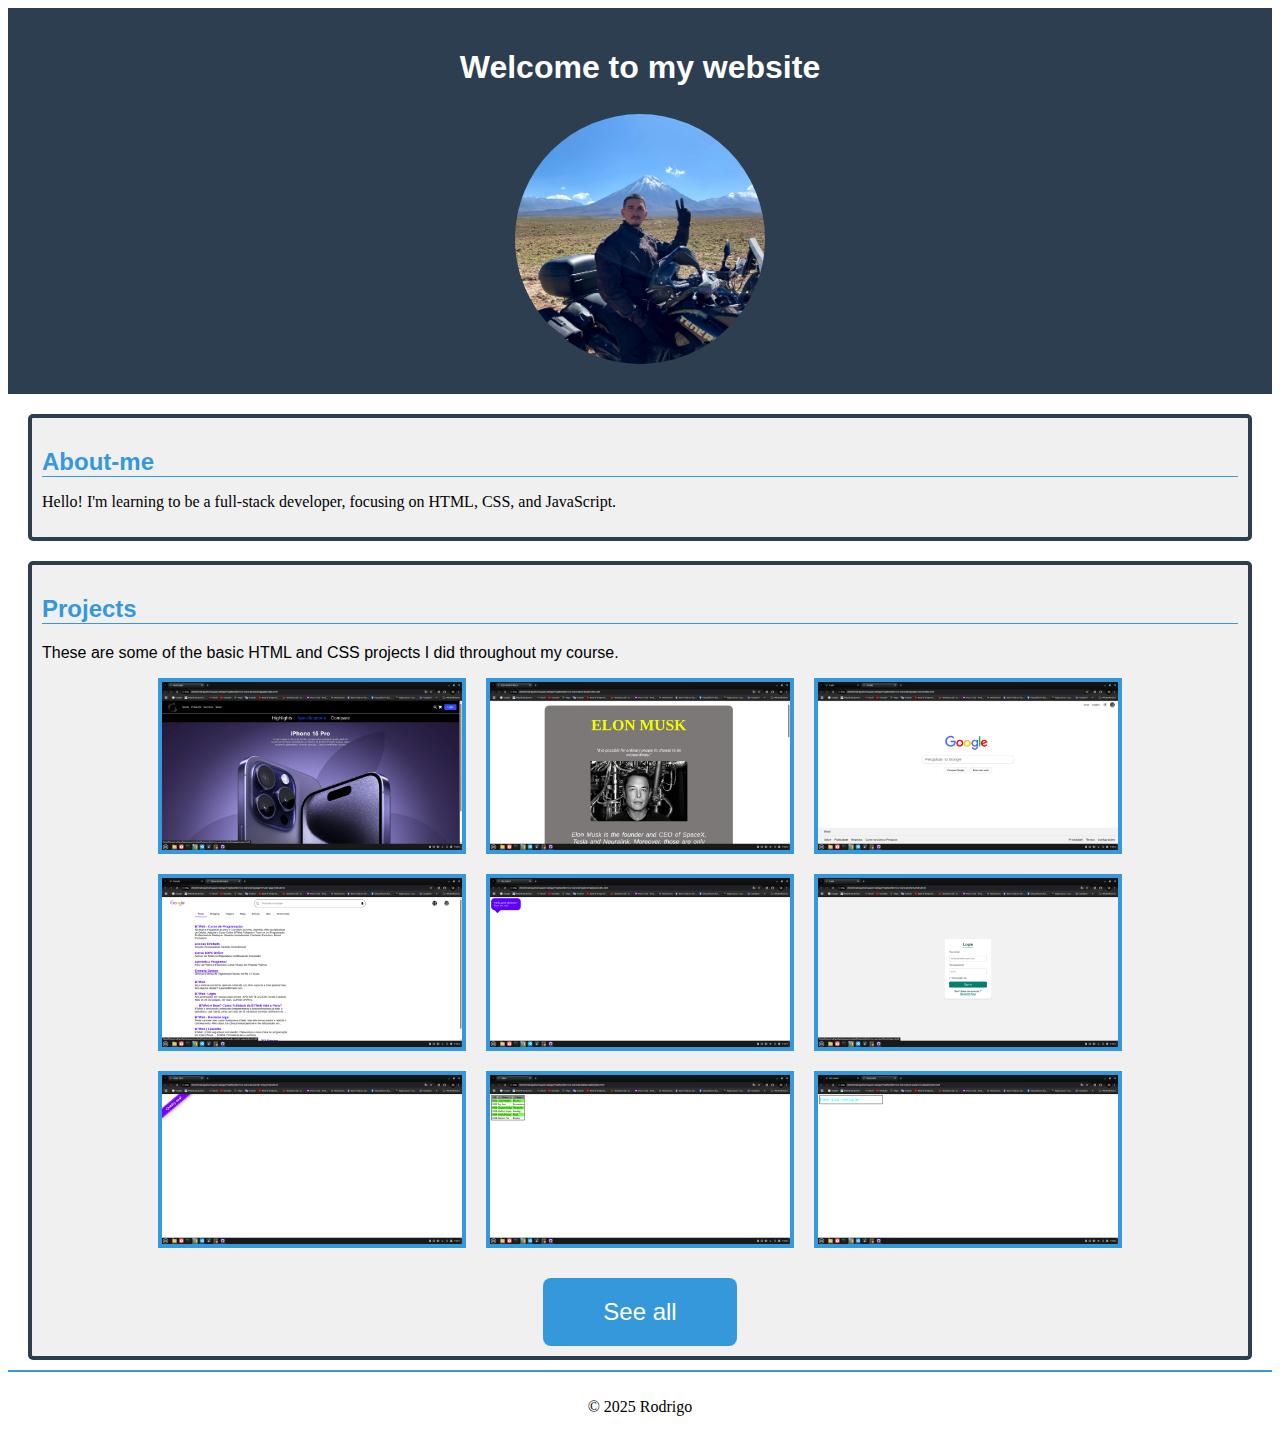
<file: css_basics/index.html>
<!DOCTYPE html>
<html lang="en">

<head>
    <meta charset="UTF-8">
    <meta name="viewport" content="width=device-width, initial-scale=1.0">
    <title>My Landing Page</title>
    <link rel="stylesheet" href="style.css">
</head>

<body>
    <header>
        <h1>Welcome to my website</h1>
        <img src="images/WhatsApp Image 2025-08-16 at 5.02.22 PM (3).jpeg" alt="">
    </header>
    <main>
        <section class="intro">
            <h2 id="subtitle1">About-me</h2>
            <p>Hello! I'm learning to be a full-stack developer, focusing on HTML, CSS, and JavaScript.</p>
        </section>

        <section class="projects">
            <h2 id="subtitle2">Projects</h2>
            <p>These are some of the basic HTML and CSS projects I did throughout my course.</p>
            <figure>
                <img src="images/landingpage.png" alt="">
                <img src="images/tribute.png" alt="">
                <img src="images/google-clone.png" alt="">
                <img src="images/google-results-page.png" alt="">
                <img src="images/speech-ballon.png" alt="">
                <img src="images/form.png" alt="">
                <img src="images/corner-stripe.png" alt="">
                <img src="images/zebra-table.png" alt="">
                <img src="images/transform-example.png" alt="">
            </figure>
            <button>See all</button>
        </section>
    </main>
    <footer>
        <p>&copy; 2025 Rodrigo</p>
    </footer>
</body>

</html>
</file>
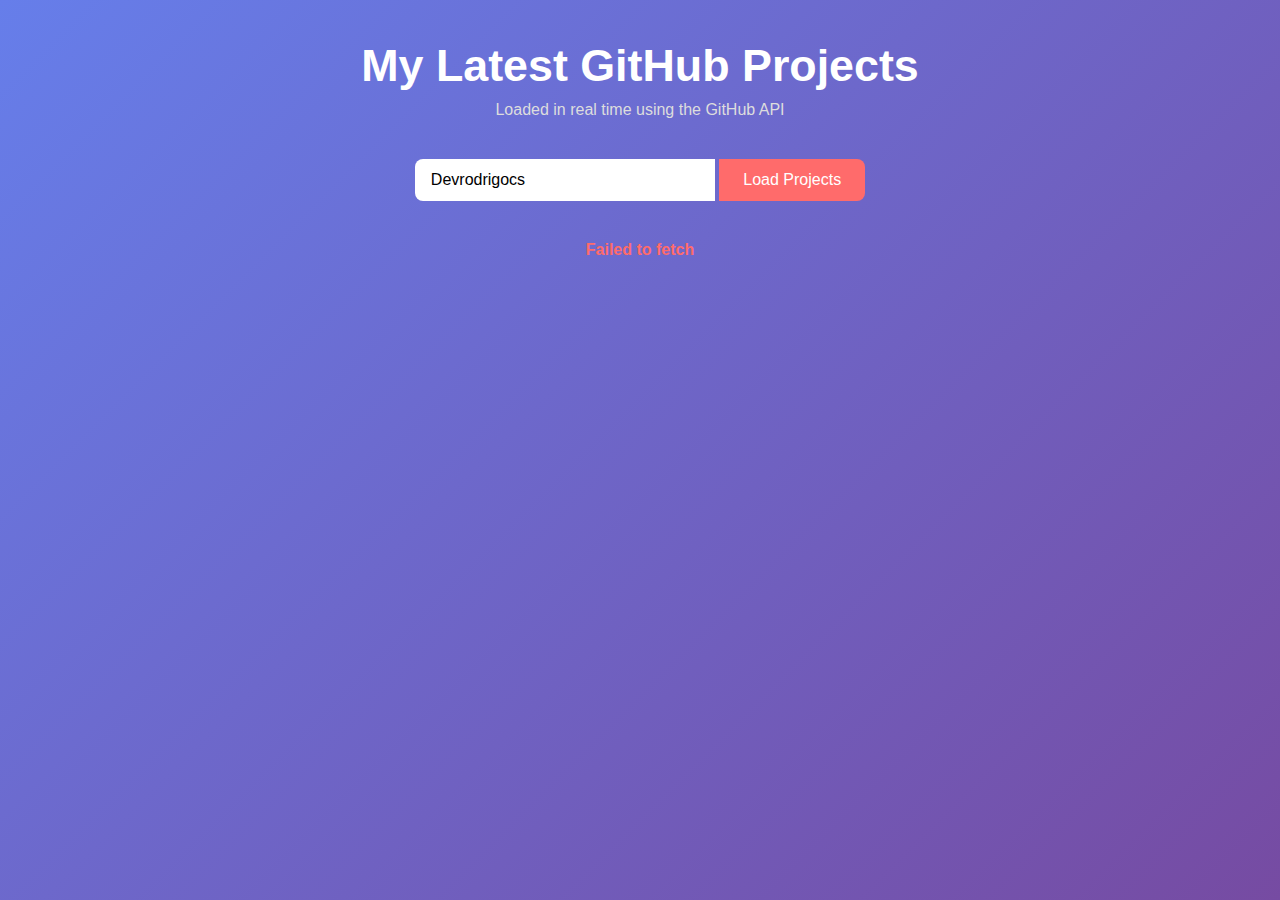
<file: portfolio-projects/github-projects-fetch/index.html>
<!DOCTYPE html>
<html lang="en">
<head>
    <meta charset="UTF-8">
    <meta name="viewport" content="width=device-width, initial-scale=1.0">
    <title>My GitHub Projects - Live API</title>
    <link rel="stylesheet" href="style.css">
</head>
<body>
    <div class="container">
        <h1>My Latest GitHub Projects</h1>
        <p class="subtitle">Loaded in real time using the GitHub API</p>

        <div class="controls">
            <input type="text" id="username" placeholder="GitHub" value="Devrodrigocs">
            <button id="load">Load Projects</button>
        </div>

        <div id="loading">Loading Projects...</div>
        <div id="error" class="error"></div>

        <div class="grid" id="projects"></div>
    </div>

    <script type="module" src="script.js"></script>
</body>
</html>
</file>
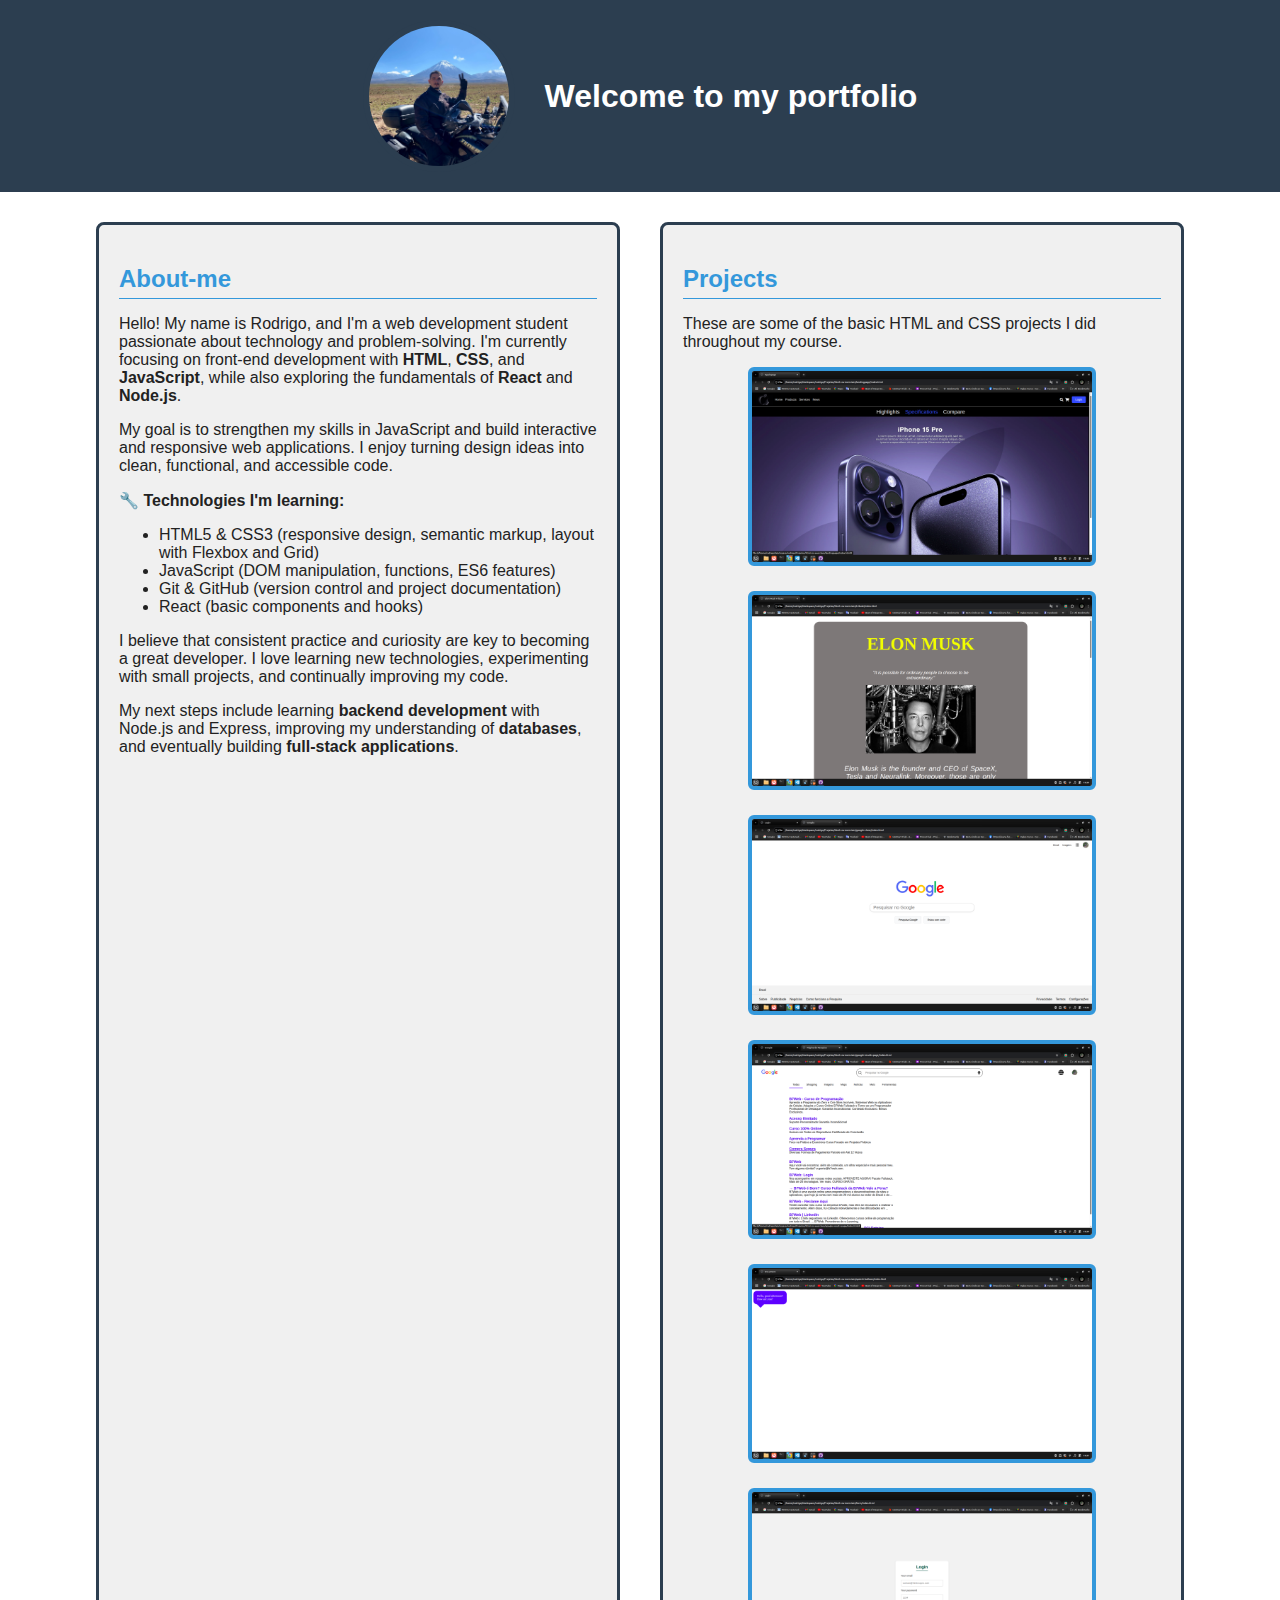
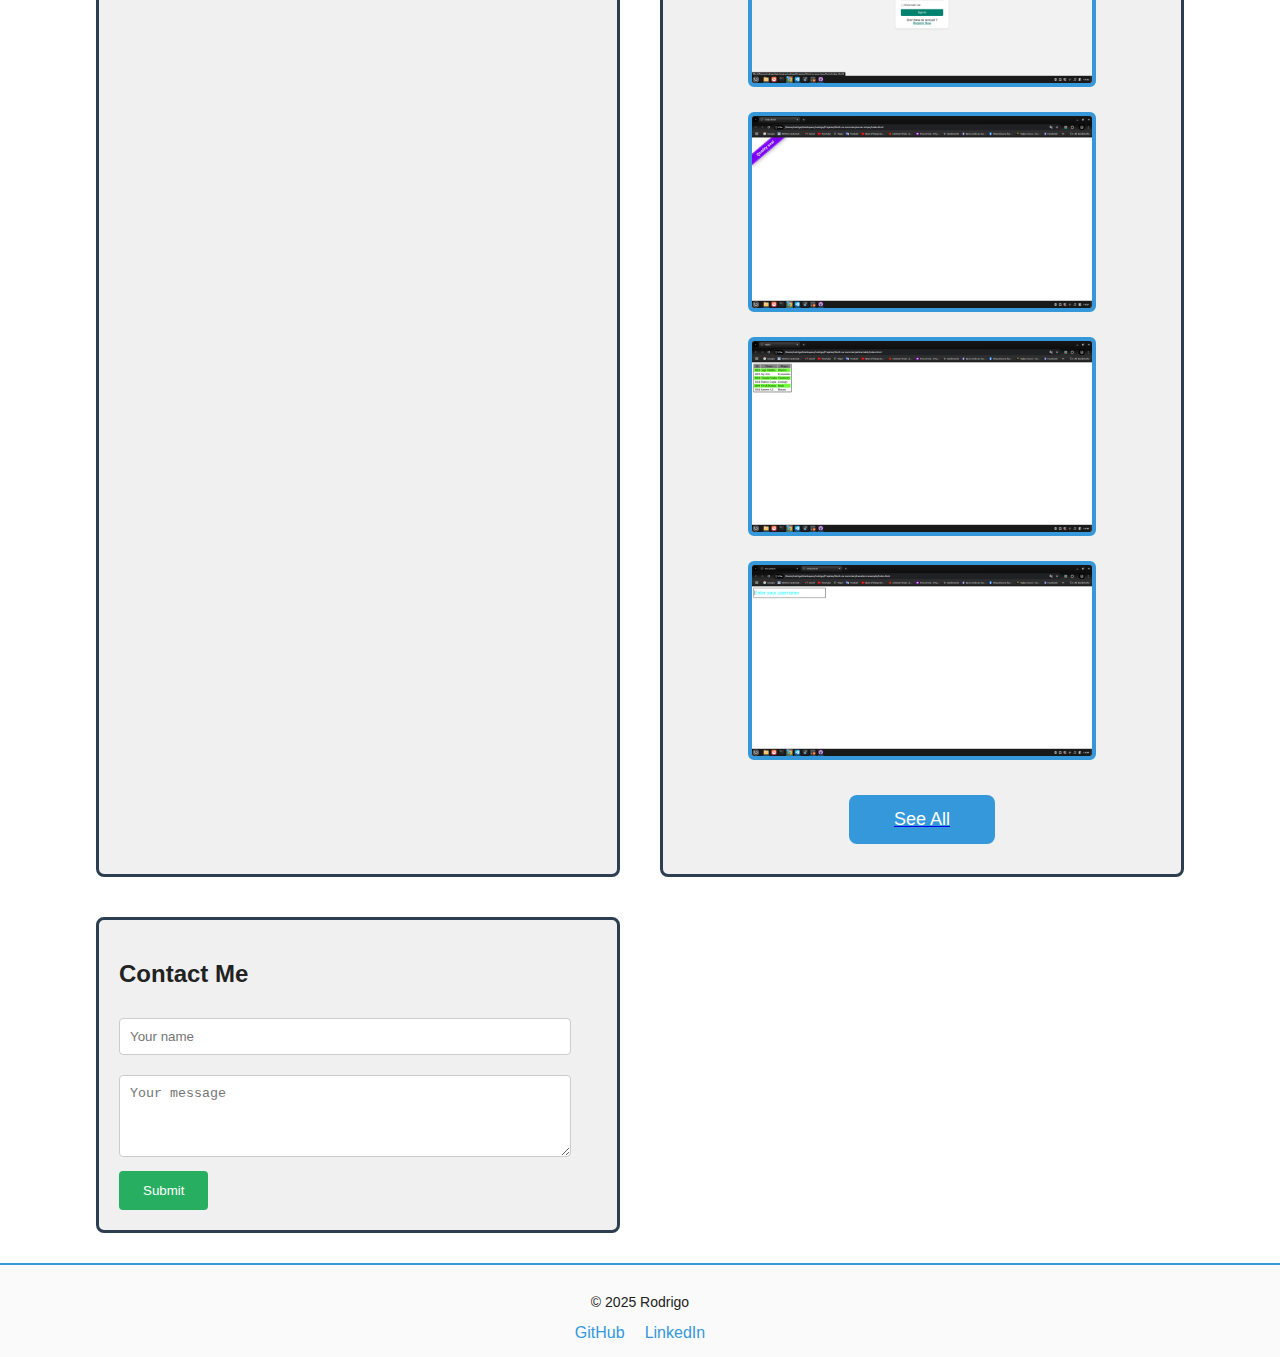
<file: portfolio-projects/landing-page/index.html>
<!DOCTYPE html>
<html lang="en">

<head>
    <meta charset="UTF-8">
    <meta name="viewport" content="width=device-width, initial-scale=1.0">
    <title>Rodrigo | Web Developer</title>
    <link rel="icon" href="images/favicon.ico" type="image/x-icon">
    <link rel="stylesheet" href="style.css">
</head>

<body>
    <header>
        <div class="header-content">
            <img src="images/WhatsApp Image 2025-08-16 at 5.02.22 PM (3).jpeg" alt="Profile picture" role="img">
            <h1>Welcome to my portfolio</h1>
        </div>
    </header>
    <main>
        <section class="intro section-box">
            <h2 id="subtitle1">About-me</h2>
            <p>Hello! My name is Rodrigo, and I'm a web development student passionate about technology and
                problem-solving. I'm currently focusing on front-end development with <strong>HTML</strong>,
                <strong>CSS</strong>, and <strong>JavaScript</strong>, while also exploring the fundamentals of
                <strong>React</strong> and <strong>Node.js</strong>.
            </p>

            <p>My goal is to strengthen my skills in JavaScript and build interactive and responsive web applications. I
                enjoy turning design ideas into clean, functional, and accessible code.</p>

            <p aria-hidden="true">🔧 <strong>Technologies I'm learning:</strong></p>
            <ul>
                <li>HTML5 & CSS3 (responsive design, semantic markup, layout with Flexbox and Grid)</li>
                <li>JavaScript (DOM manipulation, functions, ES6 features)</li>
                <li>Git & GitHub (version control and project documentation)</li>
                <li>React (basic components and hooks)</li>
            </ul>

            <p>I believe that consistent practice and curiosity are key to becoming a great developer.
                I love learning new technologies, experimenting with small projects, and continually improving my code.
            </p>

            <p>My next steps include learning <strong>backend development</strong> with Node.js and Express, improving
                my understanding of <strong>databases</strong>, and eventually building <strong>full-stack
                    applications</strong>.
            </p>
        </section>

        <section class="projects section-box">
            <h2 id="subtitle2">Projects</h2>
            <p>These are some of the basic HTML and CSS projects I did throughout my course.</p>
            <figure>
                <img src="images/landingpage.png" alt="Screenshot of a landing page" role="img" class="project-img">
                <img src="images/tribute.png" alt="Screenshot of a tribute page" role="img" class="project-img">
                <img src="images/google-clone.png" alt="Screenshot of a Google replica page" role="img"
                    class="project-img">
                <img src="images/google-results-page.png" alt="Screenshot of a Google replica results page" role="img"
                    class="project-img">
                <img src="images/speech-ballon.png" alt="Screenshot of a chat bubble" role="img" class="project-img">
                <img src="images/form.png" alt="Screenshot of a login screen" role="img" class="project-img">
                <img src="images/corner-stripe.png" alt="Screenshot of a sidebar" role="img" class="project-img">
                <img src="images/zebra-table.png" alt="Screenshot of a zebra table" role="img" class="project-img">
                <img src="images/transform-example.png" alt="Screenshot of a transformation" role="img"
                    class="project-img">
            </figure>
            <a href="https://github.com/Devrodrigocs" target="_blank" id="see-all" aria-label="View all projects on GitHub"><button>See All</button></a>
        </section>

        <section class="contact section-box">
            <h2>Contact Me</h2>
            <form id="contact-form">
                <input type="text" name="name" placeholder="Your name" required>
                <textarea name="message" placeholder="Your message" required rows="4"></textarea>
                <button type="submit">Submit</button>
            </form>
        </section>
    </main>
    <footer>
        <p>&copy; 2025 Rodrigo</p>
        <div class="social-links">
            <a href="https://github.com/Devrodrigocs" target="_blank">GitHub</a>
            <a href="https://www.linkedin.com/in/devrodrigocs/" target="_blank">LinkedIn</a>
        </div>
    </footer>
    <script src="script.js"></script>

</body>

</html>
</file>
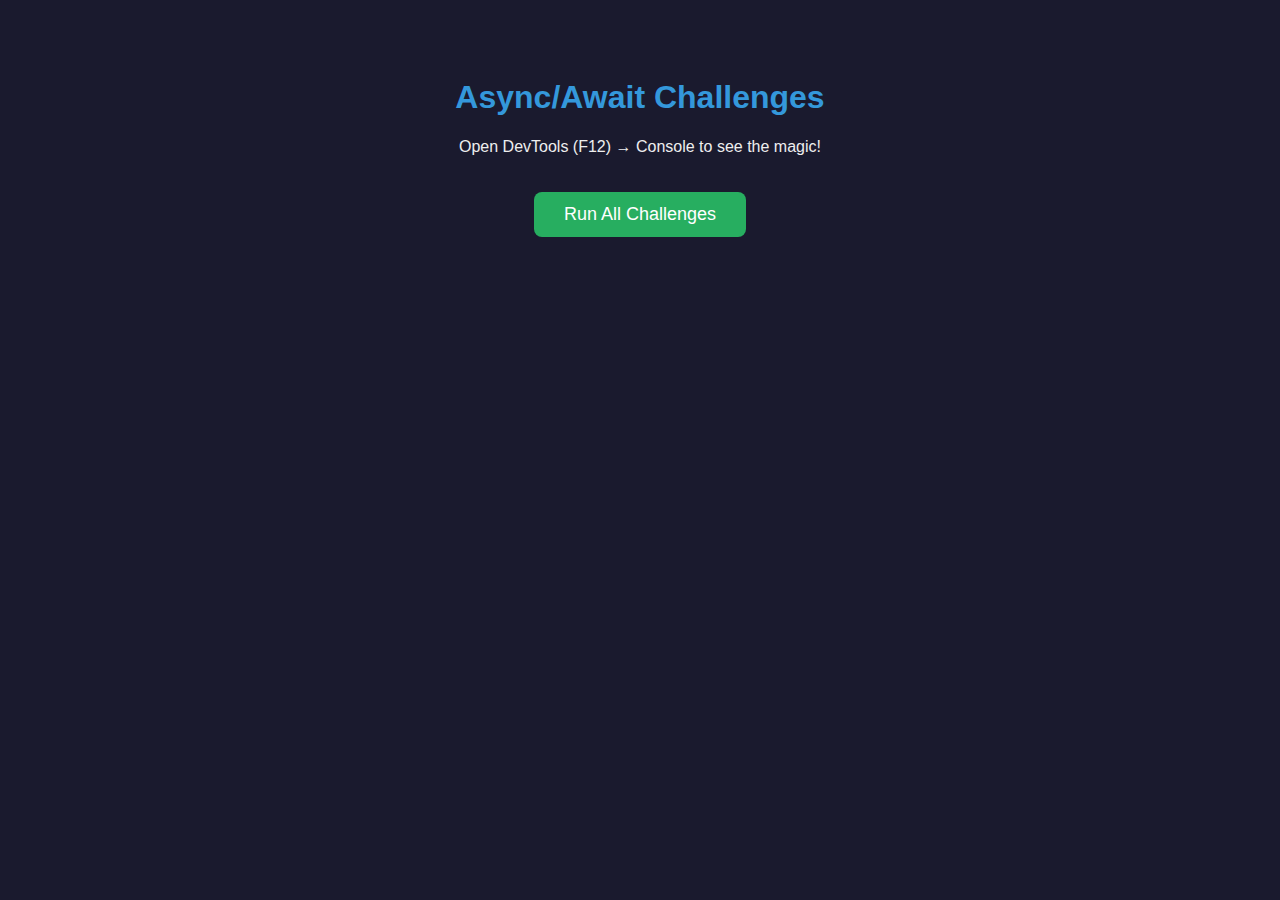
<file: phase1-foundations/week2/async-challenges/index.html>
<!DOCTYPE html>
<html lang="en">
<head>
    <meta charset="UTF-8">
    <meta name="viewport" content="width=device-width, initial-scale=1.0">
    <title>Async Challenges - Rodrigo</title>
    <link rel="stylesheet" href="style.css">
</head>
<body>
    <div class="containe">
        <h1>Async/Await Challenges</h1>
        <p>Open DevTools (F12) → Console to see the magic!</p>
        <button id="run-btn">Run All Challenges</button>
    </div>

    <script type="module" src="script.js"></script>    
</body>
</html>
</file>
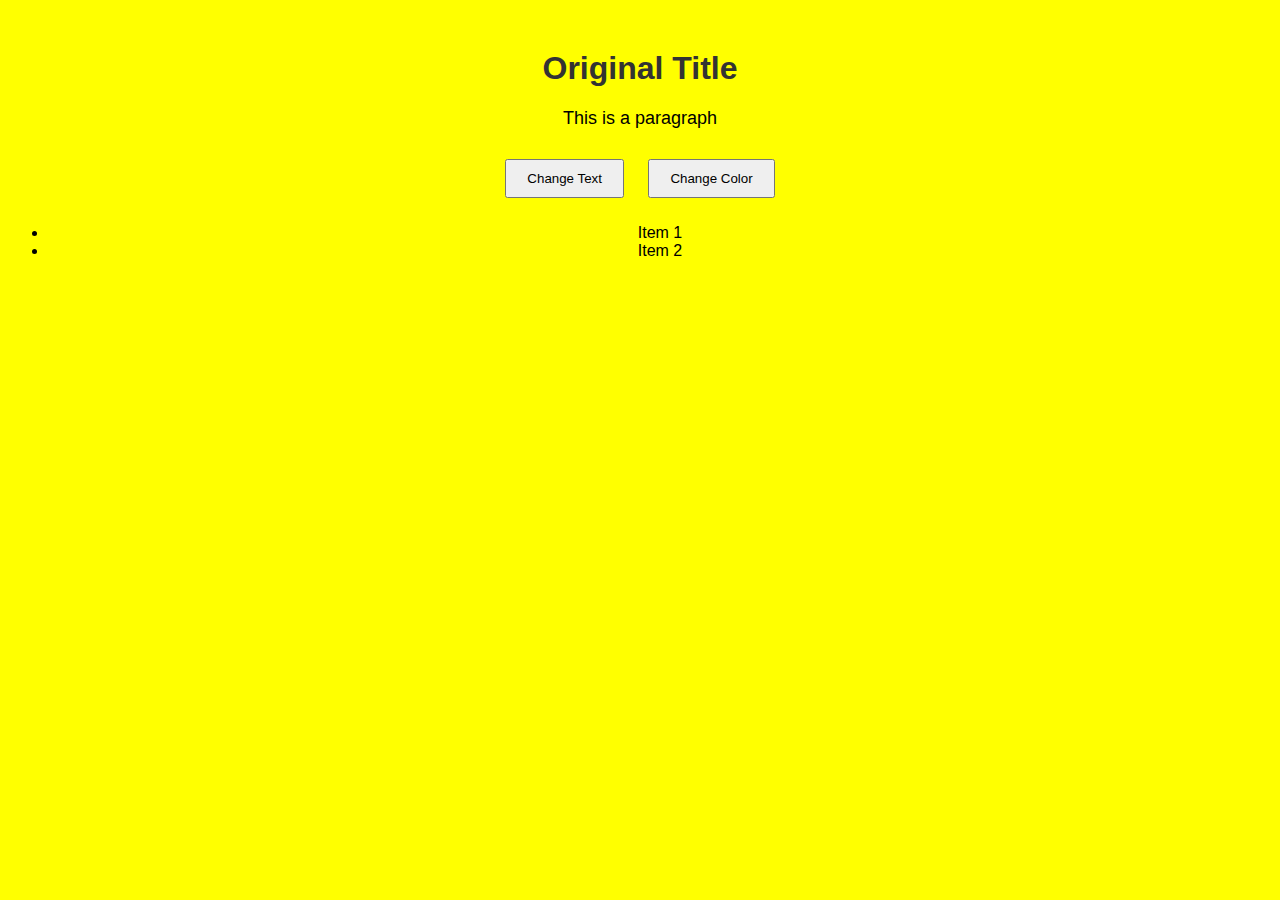
<file: phase1-foundations/week2/dom-practice/index.html>
<!DOCTYPE html>
<html lang="en">
<head>
    <meta charset="UTF-8">
    <meta name="viewport" content="width=device-width, initial-scale=1.0">
    <title>DOM Practice</title>
    <link rel="stylesheet" href="style.css">
</head>
<body>
    <h1 id="title">Original Title</h1>
    <p class="text">This is a paragraph</p>
    <button id="btn-change">Change Text</button>
    <button id="btn-color">Change Color</button>
    <ul id="list">
        <li>Item 1</li>
        <li>Item 2</li>
    </ul>
    <script src="script.js"></script>
</body>
</html>
</file>
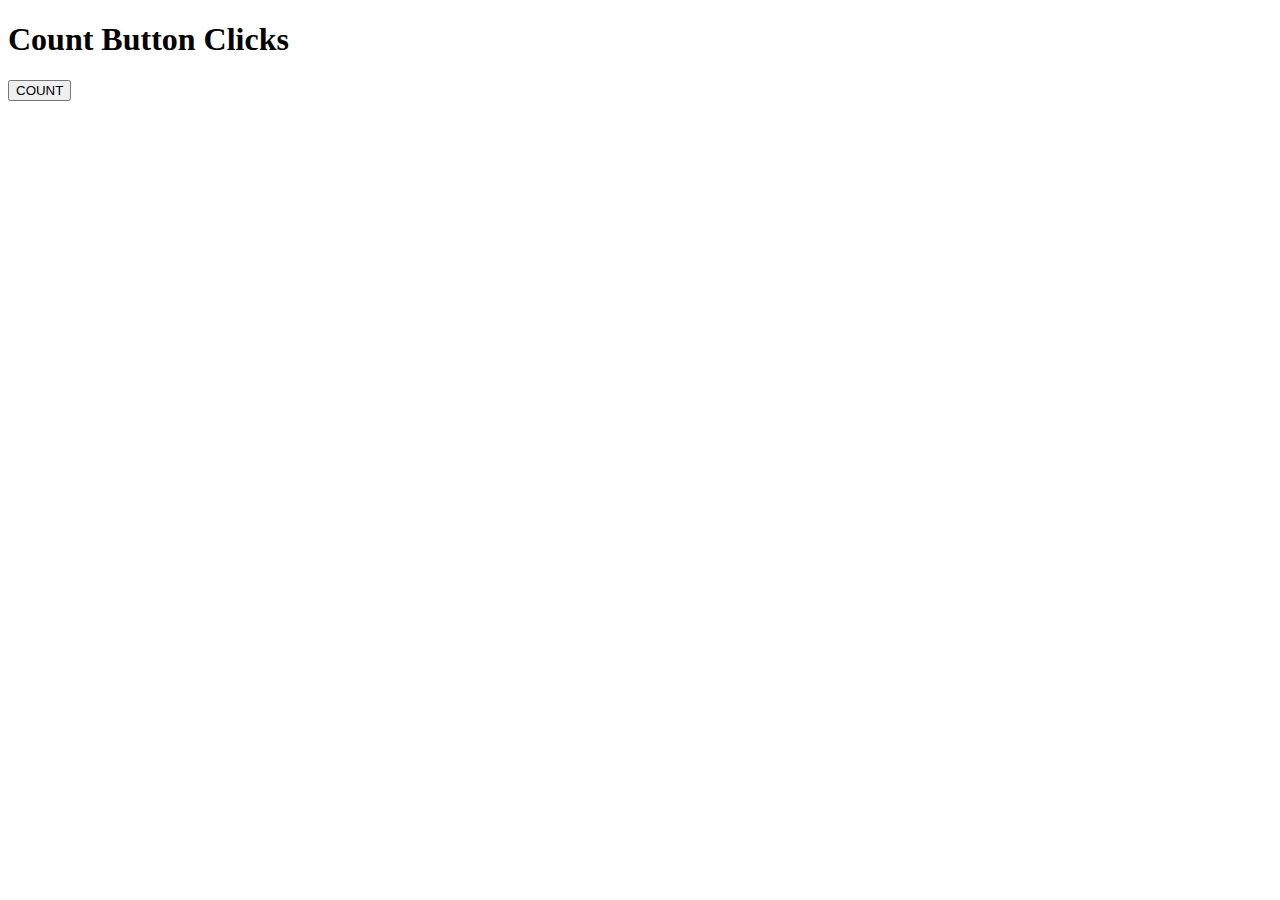
<file: phase1-foundations/week2/Logic-5-challenges-with-simulated-events/1-count-button-clicks/index.html>
<!DOCTYPE html>
<html lang="en">
<head>
    <meta charset="UTF-8">
    <meta name="viewport" content="width=device-width, initial-scale=1.0">
    <title>Count Button Clicks</title>
</head>
<body>
    <h1>Count Button Clicks</h1>
    <button id="btn">COUNT</button>
    <script src="script.js"></script>
</body>
</html>
</file>
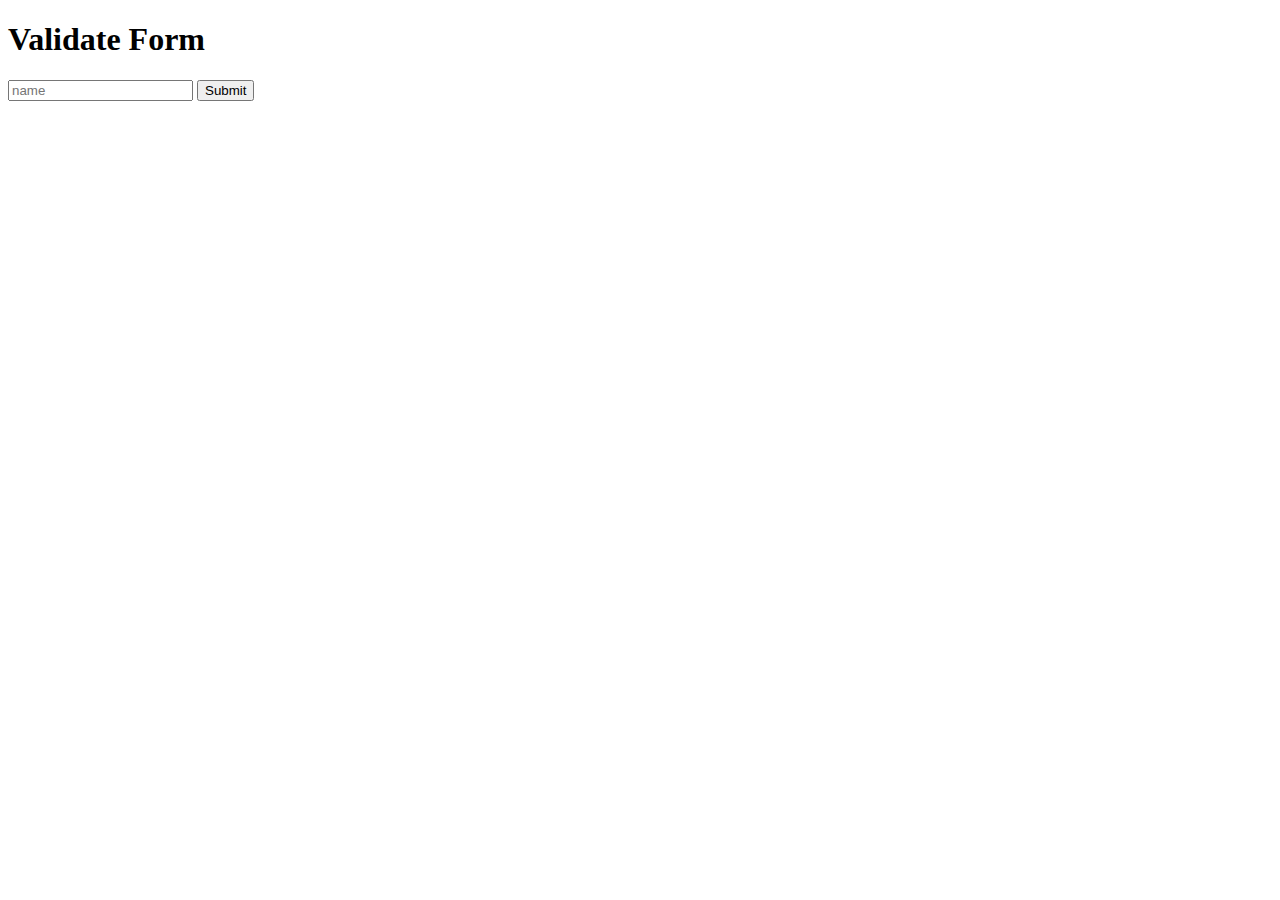
<file: phase1-foundations/week2/Logic-5-challenges-with-simulated-events/2-validate -form/index.html>
<!DOCTYPE html>
<html lang="en">
<head>
    <meta charset="UTF-8">
    <meta name="viewport" content="width=device-width, initial-scale=1.0">
    <title>Validate Form</title>
</head>
<body>
    <h1>Validate Form</h1>
    <form id="form">
        <input type="text" id="name" placeholder="name" required>
        <button type="submit">Submit</button>
    </form>
    <script src="script.js"></script>
</body>
</html>
</file>
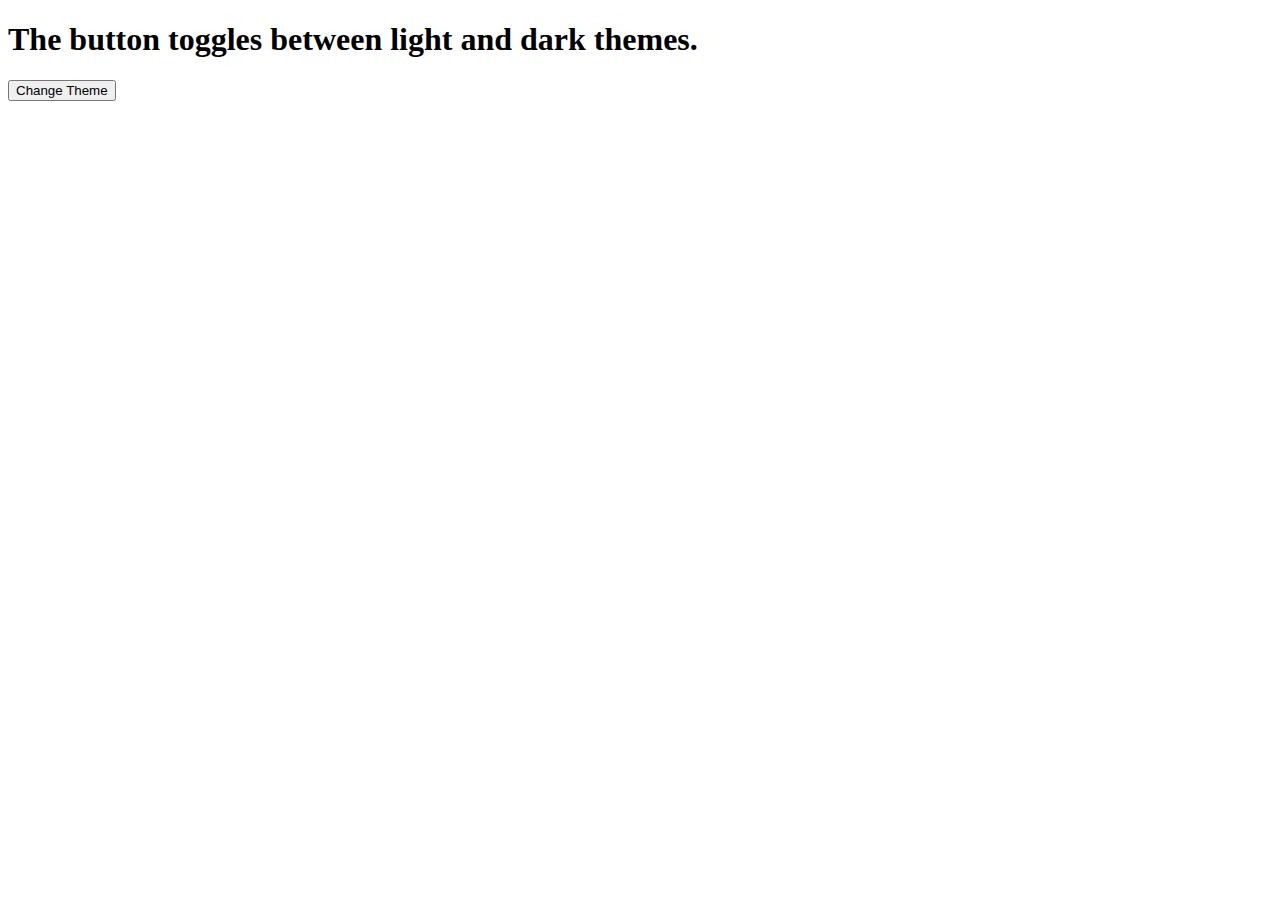
<file: phase1-foundations/week2/Logic-5-challenges-with-simulated-events/3-toggle-light-dark-theme/index.html>
<!DOCTYPE html>
<html lang="en">
<head>
    <meta charset="UTF-8">
    <meta name="viewport" content="width=device-width, initial-scale=1.0">
    <title>Light / Dark</title>
    <link rel="stylesheet" href="style.css">
</head>
<body>
    <h1>The button toggles between light and dark themes.</h1>    
    <button id="theme">Change Theme</button>
    <script src="script.js"></script>
</body>
</html>
</file>
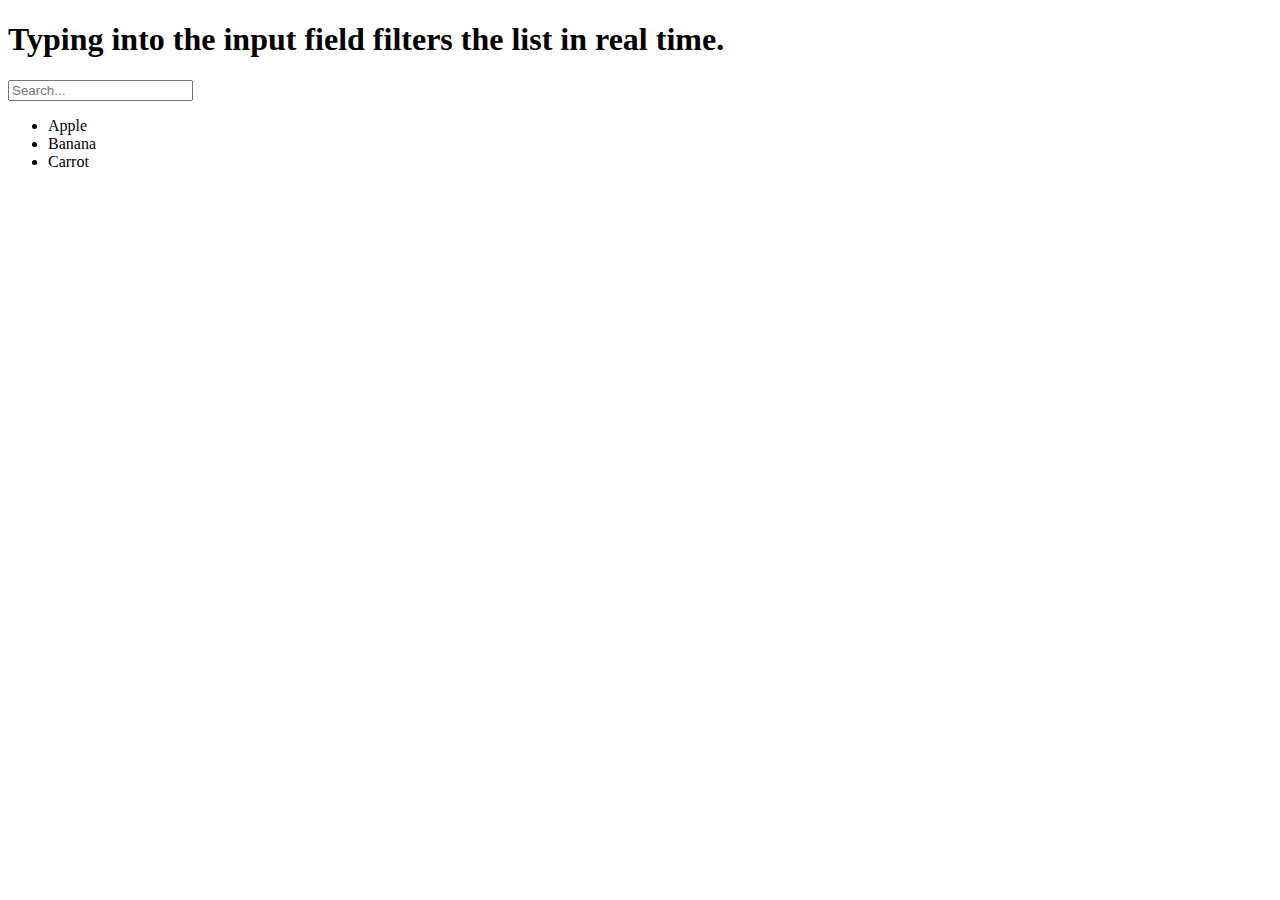
<file: phase1-foundations/week2/Logic-5-challenges-with-simulated-events/4-filter-list-with-input/index.html>
<!DOCTYPE html>
<html lang="en">
<head>
    <meta charset="UTF-8">
    <meta name="viewport" content="width=device-width, initial-scale=1.0">
    <title>Filter List With Input</title>
</head>
<body>
    <h1>Typing into the input field filters the list in real time.</h1> 
    <input type="text" id="search" placeholder="Search...">
    <ul id="list">
        <li>Apple</li>
        <li>Banana</li>
        <li>Carrot</li>
    </ul> 
    <script src="script.js"></script>  
</body>
</html>
</file>
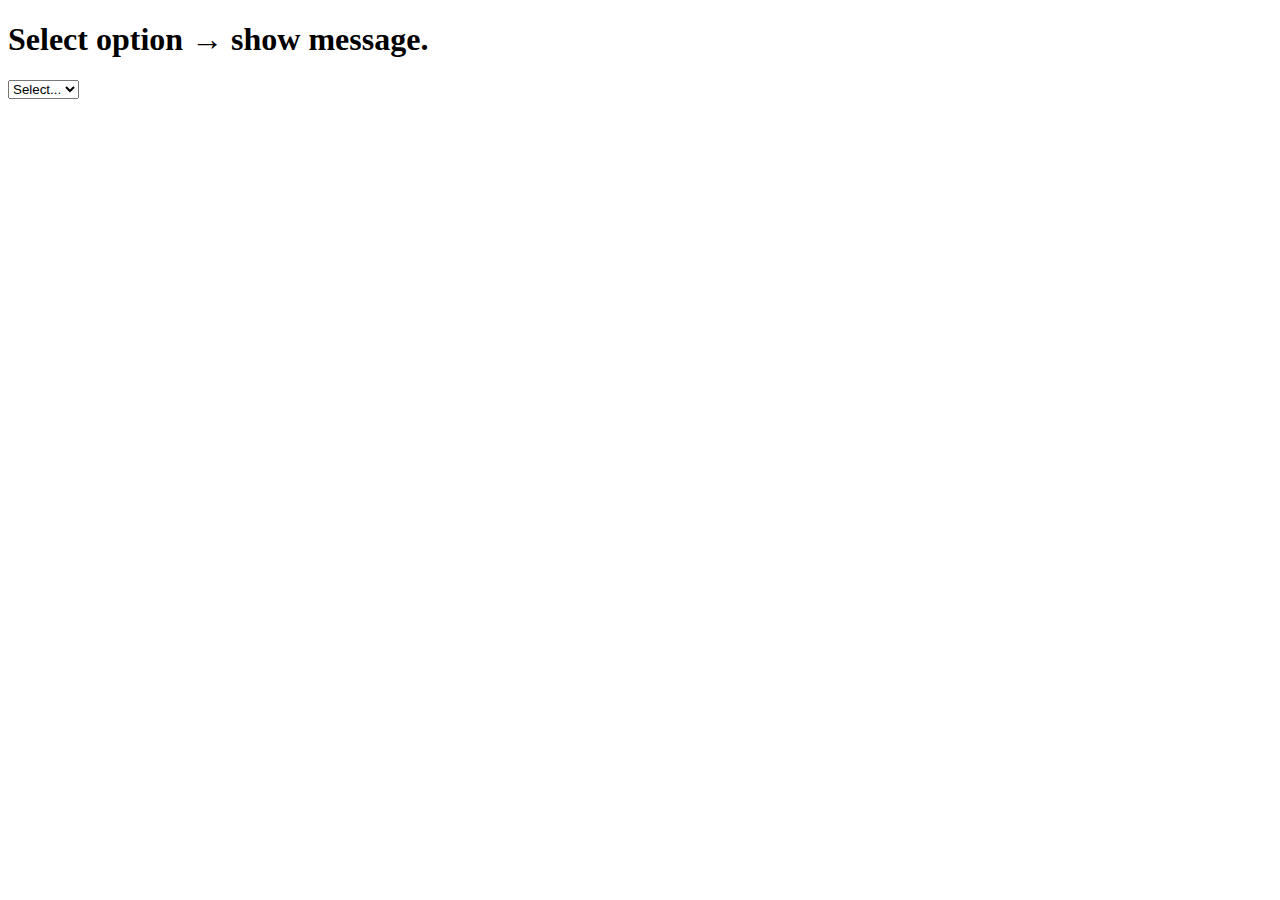
<file: phase1-foundations/week2/Logic-5-challenges-with-simulated-events/5-simulate-dropdown-with-change/index.html>
<!DOCTYPE html>
<html lang="en">
<head>
    <meta charset="UTF-8">
    <meta name="viewport" content="width=device-width, initial-scale=1.0">
    <title>Simulate Dropdown With Change</title>
</head>
<body>
    <h1>Select option → show message.</h1>

    <select id="fruit">
        <option value="">Select...</option>
        <option value="apple">Apple</option>
        <option value="banana">Banana</option>
    </select>
    <p id="result"></p>
    <script src="script.js"></script>
</body>
</html>
</file>
<file: css_basics/style.css>
header {
    font-family: 'Segoe UI', Tahoma, Geneva, Verdana, sans-serif;
    background-color: #2c3e50;
    color: white;
    padding: 20px;
    margin: 0;
    text-align: center;
}

header img {
    width: 250px;
    height: 250px;
    border-radius: 200px;
    border: 6px solid #2c3e50;
    transition: transform 0.3s;
    object-fit: cover;
    object-position: center;
}

.intro {
    margin: 20px;
    padding: 10px;
    border: 4px solid #2c3e50;
    background-color: #f0f0f0;
    border-radius: 5px;
}

.intro h2 {
    font-family: 'Segoe UI', Tahoma, Geneva, Verdana, sans-serif;
    color: #3498db;
    margin-bottom: 10px;
}

#subtitle1 {
    font-size: 24px;
    border-bottom: 1px solid #3498db;
}

.projects {
    font-family: 'Segoe UI', Tahoma, Geneva, Verdana, sans-serif;
    margin: 20px 20px 10px 20px;
    padding: 10px;
    border: 4px solid #2c3e50;
    background-color: #f0f0f0;
    border-radius: 5px;
}

.projects h2 {
    color: #3498db;
    font-size: 24px;
    border-bottom: 1px solid #3498db;
}

figure {
    display: flex;
    justify-content: center;
    align-items: center;
    gap: 20px;
    flex-wrap: wrap;
}

figure img {
    width: 300px;
    max-width: 100%;
    height: auto;
    border: 4px solid #3498db;
}

.projects button {
    display: block;
    margin: 30px auto 0 auto;
    padding: 20px 60px;
    font-size: 24px;
    background-color: #3498db;
    color: white;
    border: none;
    border-radius: 8px;
    cursor: pointer;
    transition: background 0.2s;
}

.projects button:hover {
    background-color: #217dbb;
}

footer {
    border-top: 2px solid #3498db;
    padding: 10px;
    text-align: center;
}

@media (max-width: 700px) {
    figure img {
        width: 100%;
        max-width: 200px;
    }
    header img {
        width: 150px;
        height: 150px;
    }
}
</file>
<file: portfolio-projects/github-projects-fetch/style.css>
* {
    margin: 0;
    padding: 0;
    box-sizing: border-box;
}
body {
    font-family: 'Segoe UI', sans-serif;
    background: linear-gradient(135deg, #667eea 0%, #764ba2 100%);
    color: #333;
    min-height: 100vh;
    padding: 40px 20px;
}
.container {
    max-width: 1200px;
    margin: 0 auto;
    text-align: center;
}
h1 {
    color: white;
    font-size: 2.8rem;
    margin-bottom: 10px;
}
.subtitle { 
    color: #ddd; margin-bottom: 40px;
}
.controls {
    margin-bottom: 40px;
}

#username {
    padding: 12px 16px;
    width: 300px;
    border: none;
    border-radius: 8px 0 0 8px;
    font-size: 16px;
}
#load {
    padding: 12px 24px;
    background: #ff6b6b;
    color: white;
    border: none;
    border-radius: 0 8px 8px 0;
    cursor: pointer;
    font-size: 16px;
}
#load:hover { 
    background: #ff5252;
}

.grid {
    display: grid;
    grid-template-columns: repeat(auto-fit, minmax(320px, 1fr));
    gap: 25px;
    margin-top: 30px;
}
.card {
    background: white;
    padding: 25px;
    border-radius: 12px;
    box-shadow: 0 10px 30px rgba(0, 0, 0, 0.3);
    transition: transform 0.3s;
}
.card:hover {
    transform:  translateY(-10px);
}
.card h3 { 
    margin-bottom: 10px;
    color: #333;
}
.card p {
    color: #666;
    margin-bottom: 15px;
    min-height: 48px;
}
.stats {
    display: flex;
    justify-content: space-around;
    margin: 15px 0;
    font-size: 14px;
    color: #555;
}
.card a {
    display: block;
    background: #333;
    color: white;
    text-decoration: none;
    padding: 10px;
    border-radius: 6px;
    font-weight: bold;
}
.error {
    color: #ff6b6b;
    font-weight: bold;
    margin: 20px 0;
}

#loading {
    color: white;
    font-size: 1.4rem;
}
</file>
<file: portfolio-projects/landing-page/style.css>
body {
    margin: 0;
    font-family: 'Segoe UI', Tahoma, Geneva, Verdana, sans-serif;
    background-color: #fff;
    color: #222;
}

header {
    background-color: #2c3e50;
    color: white;
    padding: 20px;
    text-align: center;
}

.header-content {
    display: flex;
    justify-content: center;
    align-items: center;
    gap: 30px;
    flex-wrap: wrap;
}

header img {
    width: 120px;
    aspect-ratio: 1 / 1;
    border-radius: 50%;
    border: 6px solid #2c3e50;
    transition: transform 0.3s;
    object-fit: cover;
    height: auto;
    cursor: pointer;
}

header img:hover {
    transform: scale(1.05);
}

.img-overlay {
    position: fixed;
    inset: 0;
    background: rgba(0, 0, 0, 0.75);
    display: flex;
    align-items: center;
    justify-content: center;
    z-index: 1000;
    gap: 20px;
}
.img-overlay__img {
    max-width: 90vw;
    max-height: 90vh;
    border-radius: 8px;
    box-shadow: 0 10px 40px rgba(0, 0, 0, 0.6);
    border: 6px solid #2c3e50;
    object-fit: contain;
    transition: transform 0.3s;
}
.img-overlay__close {
    position: absolute;
    top: 20px;
    right: 20px;
    padding: 10px 15px;
    background-color: #3498db;
    color: white;
    border: none;
    border-radius: 5px;
    cursor: pointer;
    font-size: 16px;
}
.img-overlay__close:hover {
    background-color: #217dbb;
}

header h1 {
    margin: 0;
    font-size: 28px;
}

main {
    width: 90%;
    max-width: 1600px;
    margin: 0 auto;
    padding: 30px 20px;
    display: grid;
    grid-template-columns: 1fr 1fr;
    gap: 50px;
    transition: all 0.3s ease   ;
}

.section-box {
    padding: 20px;
    border: 3px solid #2c3e50;
    background-color: #f0f0f0;
    border-radius: 8px;
    transition: box-shadow 0.2s;
}

.section-box:hover {
    box-shadow: 0 2px 10px rgba(0, 0, 0, 0.1);
}

.intro h2,
.projects h2 {
    color: #3498db;
    margin-bottom: 10px;
    font-size: 24px;
    border-bottom: 1px solid #3498db;
    padding-bottom: 5px;
}

figure {
    display: grid;
    grid-template-columns: repeat(auto-fit, minmax(250px, 1fr));
    gap: 20px;
    justify-items: center;
}

figure img {
    width: 100%;
    max-width: 320px;
    height: auto;
    border: 4px solid #3498db;
    border-radius: 6px;
    transition: transform 0.2s;
}

figure img:hover {
    transform: scale(1.03);
}

.project-img {
    cursor: pointer;
}

.projects button {
    display: block;
    margin: 35px auto 10px;
    padding: 14px 45px;
    font-size: 18px;
    background-color: #3498db;
    color: white;
    border: none;
    border-radius: 8px;
    cursor: pointer;
    transition: background 0.2s;
}

.projects button:hover {
    background-color: #217dbb;
}

footer {
    border-top: 2px solid #3498db;
    padding: 15px;
    text-align: center;
    font-size: 14px;
    background-color: #fafafa;
}

.social-links {
    display: flex;
    justify-content: center;
    gap: 20px;
    margin-top: 10px;
}

.social-links a {
    color: #3498db;
    text-decoration: none;
    font-size: 16px;
}

.social-links a:hover {
    color: #217dbb;
}

.temp-message {
    text-align: center;
    color: #e74c3c;
    font-size: 16px;
    margin-top: 10px;
    opacity: 0;
    animation: fadeInOut 3s ease;
}

.contact input, .contact textarea {
    width: 90%;
    padding: 10px;
    margin: 10px 0;
    border: 1px solid #ccc;
    border-radius: 4px;
}
.contact button {
    background: #27ae60;
    color: white;
    padding: 12px 24px;
    border: none;
    border-radius: 4px;
    cursor: pointer;
}
.contact button:hover {
    background-color: #1e8449;
}

@keyframes fadeInOut {
    0% { opacity: 0; }
    10% { opacity: 1; }
    90% { opacity: 1; }
    100% { opacity: 0; }
}


@media (max-width: 600px) {
    .header-content {
        flex-direction: column;
    }

    header img {
        width: 100px;
        height: 100px;
    }

    figure {
        grid-template-columns: repeat(auto-fill, minmax(120px, 1fr));
    }

    .projects button {
        padding: 12px 30px;
        font-size: 16px;
    }
    main {
        grid-template-columns: 1fr;
    }
}

@media (min-width: 601px) and (max-width: 899px) {
    main {
        grid-template-columns: 1fr;

    }

    .intro,
    .projects {
        max-width: 90%;
    }

    figure {
        grid-template-columns: repeat(auto-fill, minmax(200px, 1fr));
    }
}

@media (min-width: 700px) and (max-width: 900px) {
  .contact {
    width: 90%;
  }
}

@media (min-width: 900px) and (max-width: 1199px) {
    main {
        display: grid;
        grid-template-columns: 1fr 1fr;
        gap: 40px;
    }

    .intro,
    .projects {
        flex: 1;
        min-width: 350px;
        max-width: 600px;
    }

    figure {
        grid-template-columns: repeat(auto-fit, minmax(220px, 1fr));
    }
}

@media (min-width: 1200px) {
    main {
        display: grid;
        grid-template-columns: 1fr 1fr;
        gap: 40px;
        width: 85%;
    }

    .intro,
    .projects {
        min-width: 400px;
        max-width: 700px;
    }

    figure {
        grid-template-columns: repeat(auto-fit, minmax(260px, 1fr));
        gap: 25px;
    }

    header img {
        width: 140px;
        height: 140px;
    }

    header h1 {
        font-size: 32px;
    }

    figure img {
        max-width: 340px;
    }
}

@media (min-width: 2000px) {
  .contact {
    width: 90%;
  }
}
</file>
<file: phase1-foundations/week2/async-challenges/style.css>
body {
    font-family: 'Segoe UI', sans-serif;
    background: #1a1a2e;
    color: #eee;
    text-align: center;
    padding: 50px;
}

.container {
    max-width: 800px;
    margin: 0 auto;
    background: #16213e;
    padding: 40px;
    border-radius: 15px;
    box-shadow: 0 10px 30px rgba(0, 0, 0, 0.5);
}

h1 {
    color: #3498db;
}

button {
    margin-top: 20px;
    padding: 12px 30px;
    font-size: 18px;
    background: #27ae60;
    color: white;
    border: none;
    border-radius: 8px;
    cursor: pointer;
}

button:hover {
    background: #1e8449;
}
</file>
<file: phase1-foundations/week2/dom-practice/style.css>
body {
    font-family: Arial, Helvetica, sans-serif;
    text-align: center;
    margin-top: 50px;
    background-color: yellow;
}

#title {
    color: #333;
}

.text {
    font-size: 18px;
    margin: 20px;
}

button {
    padding: 10px 20px;
    margin: 10px;
    cursor: pointer;
}

.red {
    color: red;
}
</file>
<file: phase1-foundations/week2/Logic-5-challenges-with-simulated-events/3-toggle-light-dark-theme/style.css>
.dark {
    background: #222;
    color: #fff ;
}
</file>
